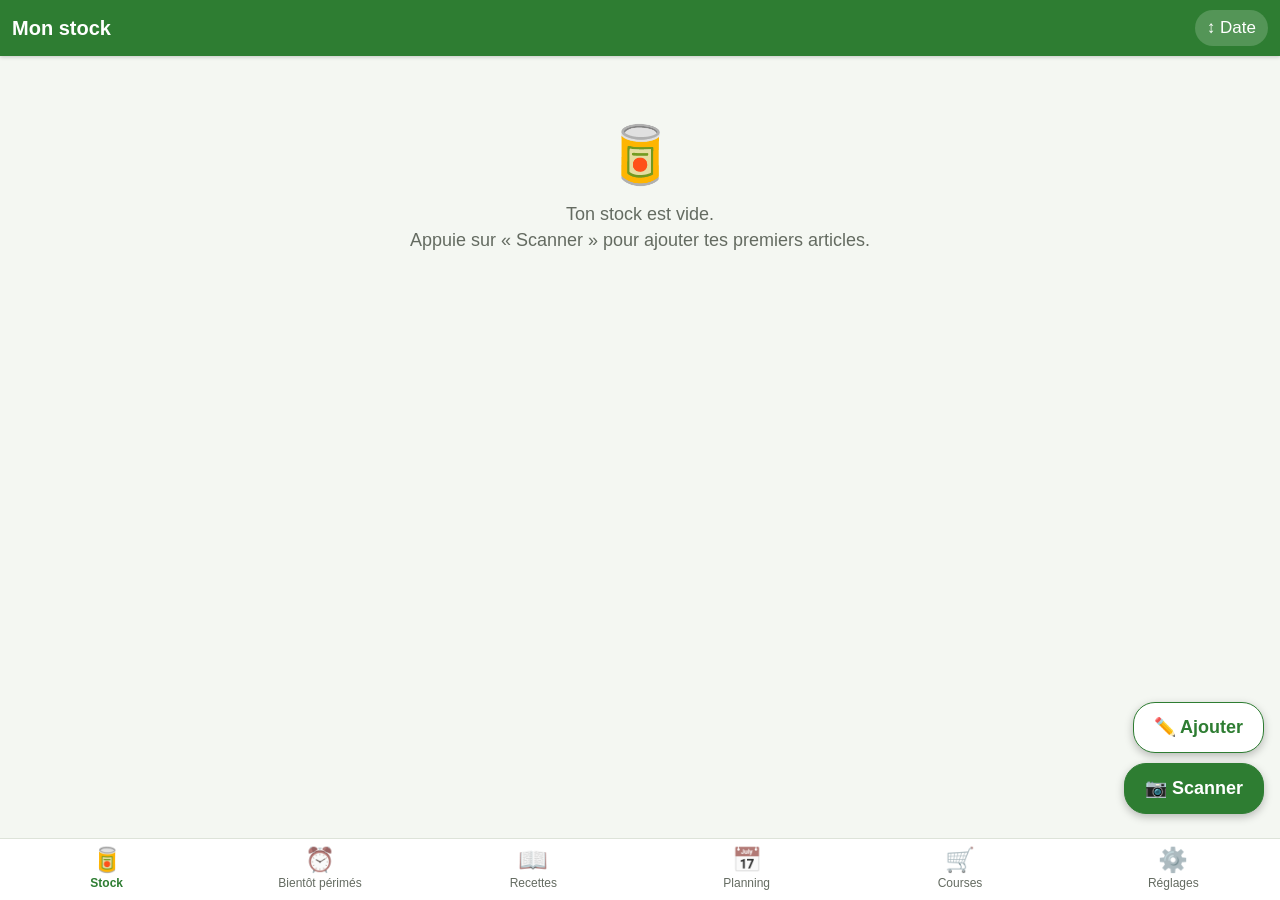
<file: lite/index.html>
<!DOCTYPE html>
<html lang="fr">
<head>
  <meta charset="UTF-8">
  <meta name="viewport" content="width=device-width, initial-scale=1, viewport-fit=cover">
  <meta name="description" content="Gestion du stock alimentaire du foyer.">
  <!-- Pas de mode « plein écran » volontairement : sur iOS 12 la caméra ne
       fonctionne que dans Safari, pas dans une appli web d'écran d'accueil. -->
  <meta name="apple-mobile-web-app-title" content="Stock">
  <meta name="theme-color" content="#2E7D32">
  <meta name="format-detection" content="telephone=no">
  <link rel="apple-touch-icon" href="icons/apple-touch-icon.png">
  <link rel="icon" type="image/png" href="favicon.png">
  <link rel="manifest" href="manifest.json">
  <title>Stock Alimentaire</title>
  <link rel="stylesheet" href="style.css">
</head>
<body>
  <header id="topbar">
    <div id="title">Stock</div>
    <div id="top-actions"></div>
  </header>

  <main id="view"><p class="empty">Chargement…</p></main>

  <div id="fabs"></div>

  <nav id="tabs">
    <button data-action="tab" data-tab="stock"><span class="ico">🥫</span><span>Stock</span></button>
    <button data-action="tab" data-tab="expiring"><span class="ico">⏰</span><span>Bientôt périmés</span><b class="badge" id="badge-expiring"></b></button>
    <button data-action="tab" data-tab="recipes"><span class="ico">📖</span><span>Recettes</span></button>
    <button data-action="tab" data-tab="planning"><span class="ico">📅</span><span>Planning</span></button>
    <button data-action="tab" data-tab="shopping"><span class="ico">🛒</span><span>Courses</span><b class="badge" id="badge-shopping"></b></button>
    <button data-action="tab" data-tab="settings"><span class="ico">⚙️</span><span>Réglages</span></button>
  </nav>

  <!-- Scanner plein écran -->
  <div id="scanner" class="hidden">
    <video id="scan-video" playsinline autoplay muted></video>
    <div id="scan-frame"></div>
    <div id="scan-top">
      <button class="btn light" data-action="scan-close">✕ Fermer</button>
      <span id="scan-count"></span>
      <button class="btn light" data-action="scan-type">⌨️ Taper le code</button>
    </div>
    <div id="scan-msg">Vise le code-barres. La caméra reste ouverte pour enchaîner les articles.</div>
  </div>

  <div id="modal" class="hidden"><div id="modal-box"></div></div>
  <div id="toast" class="hidden"><span id="toast-text"></span><button id="toast-btn" data-action="toast-undo">Annuler</button></div>

  <script src="vendor/zxing-0.21.3.min.js"></script>
  <script src="logic.js"></script>
  <script src="app.js"></script>
</body>
</html>
</file>
<file: lite/style.css>
/* Stock Alimentaire — styles compatibles Safari 12 (pas de « gap » en flexbox). */
:root {
  --green: #2E7D32;
  --green-dark: #1B5E20;
  --green-light: #E8F5E9;
  --orange: #EF6C00;
  --orange-light: #FFF3E0;
  --red: #C62828;
  --red-light: #FFEBEE;
  --bg: #F4F7F2;
  --card: #FFFFFF;
  --text: #1C1F1B;
  --muted: #646B61;
  --line: #DDE3D9;
}
@media (prefers-color-scheme: dark) {
  :root {
    --green-light: #1F3322; --orange-light: #3A2A14; --red-light: #3B1F1F;
    --bg: #121511; --card: #1D211C; --text: #E3E7DF; --muted: #A2AA9E; --line: #343A31;
  }
}

* { box-sizing: border-box; -webkit-tap-highlight-color: transparent; }
html, body { margin: 0; padding: 0; }
body {
  background: var(--bg); color: var(--text);
  font: 17px/1.4 -apple-system, BlinkMacSystemFont, "Segoe UI", Roboto, sans-serif;
  padding-top: 56px; padding-bottom: calc(70px + env(safe-area-inset-bottom));
}
button, input, select, textarea { font: inherit; color: inherit; }
.hidden { display: none !important; }

/* ---- barre du haut ---- */
#topbar {
  position: fixed; top: 0; left: 0; right: 0; height: 56px; z-index: 10;
  display: flex; align-items: center; justify-content: space-between;
  padding: 0 12px; background: var(--green); color: #fff;
  box-shadow: 0 1px 4px rgba(0,0,0,.2);
}
#title { font-size: 20px; font-weight: 600; white-space: nowrap; overflow: hidden; text-overflow: ellipsis; }
#top-actions button { margin-left: 6px; }
.topbtn { background: rgba(255,255,255,.18); border: 0; color: #fff; border-radius: 18px; padding: 6px 12px; }

/* ---- onglets ---- */
#tabs {
  position: fixed; left: 0; right: 0; bottom: 0; z-index: 10;
  display: flex; background: var(--card); border-top: 1px solid var(--line);
  padding-bottom: env(safe-area-inset-bottom);
}
#tabs button {
  -webkit-box-flex: 1; flex: 1; border: 0; background: none; padding: 6px 2px 8px;
  display: flex; flex-direction: column; align-items: center; position: relative;
  font-size: 12px; color: var(--muted);
}
#tabs button .ico { font-size: 24px; line-height: 30px; filter: grayscale(.6); opacity: .8; }
#tabs button.active { color: var(--green); font-weight: 600; }
#tabs button.active .ico { filter: none; opacity: 1; }
.badge {
  position: absolute; top: 2px; left: 50%; margin-left: 8px; min-width: 20px; height: 20px;
  border-radius: 10px; background: var(--red); color: #fff; font-size: 12px; line-height: 20px;
  text-align: center; padding: 0 5px; font-weight: 700;
}
.badge:empty { display: none; }

/* ---- contenu ---- */
#view { max-width: 860px; margin: 0 auto; padding: 12px 12px 120px; }
.empty { text-align: center; color: var(--muted); padding: 48px 16px; font-size: 18px; }
.empty .big { font-size: 56px; display: block; margin-bottom: 8px; }
h2 { font-size: 18px; margin: 20px 4px 8px; }
h2.red { color: var(--red); } h2.orange { color: var(--orange); }
.muted { color: var(--muted); font-size: 14px; }
.card {
  background: var(--card); border-radius: 14px; margin-bottom: 10px;
  box-shadow: 0 1px 3px rgba(0,0,0,.08); overflow: hidden;
}
.pad { padding: 12px 14px; }
.row { display: flex; align-items: center; }
.row > * + * { margin-left: 10px; }
.grow { -webkit-box-flex: 1; flex: 1; min-width: 0; }
.wrap { display: flex; flex-wrap: wrap; margin: -4px; }
.wrap > * { margin: 4px; }
.name { font-weight: 600; font-size: 17px; }
.right { text-align: right; }

/* ---- boutons ---- */
.btn {
  border: 1px solid var(--green); background: var(--card); color: var(--green);
  border-radius: 22px; padding: 9px 16px; font-weight: 600; white-space: nowrap;
}
.btn.primary { background: var(--green); color: #fff; }
.btn.danger { border-color: var(--red); color: var(--red); }
.btn.light { background: rgba(0,0,0,.55); color: #fff; border-color: rgba(255,255,255,.6); }
.btn.small { padding: 5px 12px; font-size: 15px; }
.btn.block { display: block; width: 100%; padding: 13px; font-size: 18px; }
.btn:disabled { opacity: .4; }
.icon-btn { border: 0; background: none; font-size: 22px; padding: 6px 8px; min-width: 44px; min-height: 44px; }
#fabs { position: fixed; right: 16px; bottom: calc(86px + env(safe-area-inset-bottom)); z-index: 9; text-align: right; }
#fabs .btn { display: block; margin-top: 10px; margin-left: auto; box-shadow: 0 3px 8px rgba(0,0,0,.25); font-size: 18px; padding: 12px 20px; }

/* ---- champs ---- */
.field { margin-bottom: 14px; }
.field label { display: block; font-size: 14px; color: var(--muted); margin-bottom: 4px; }
input[type=text], input[type=number], input[type=date], input[type=search], select, textarea {
  width: 100%; border: 1px solid var(--line); border-radius: 10px; padding: 10px 12px;
  background: var(--card); -webkit-appearance: none; appearance: none; min-height: 44px;
}
select { background-image: linear-gradient(45deg, transparent 50%, var(--muted) 50%), linear-gradient(135deg, var(--muted) 50%, transparent 50%);
  background-position: calc(100% - 18px) 50%, calc(100% - 12px) 50%; background-size: 6px 6px; background-repeat: no-repeat; padding-right: 30px; }
textarea { min-height: 120px; }
input:focus, select:focus, textarea:focus { outline: 2px solid var(--green); border-color: transparent; }
.two { display: flex; } .two > * { -webkit-box-flex: 1; flex: 1; min-width: 0; } .two > * + * { margin-left: 10px; }
.search { margin-bottom: 10px; }
.search input { border-radius: 24px; padding-left: 16px; }

/* ---- puces ---- */
.chips { white-space: nowrap; overflow-x: auto; -webkit-overflow-scrolling: touch; margin: 0 -12px 8px; padding: 0 12px 4px; }
.chip {
  display: inline-block; border: 1px solid var(--line); background: var(--card); border-radius: 18px;
  padding: 6px 14px; margin-right: 6px; font-size: 15px;
}
.chip.on { background: var(--green); border-color: var(--green); color: #fff; }
.tag { display: inline-block; border-radius: 12px; padding: 1px 9px; font-size: 13px; font-weight: 600; border: 1px solid; }
.tag.ok { color: var(--green); background: var(--green-light); }
.tag.soon { color: var(--orange); background: var(--orange-light); }
.tag.expired { color: var(--red); background: var(--red-light); }
.dot { width: 12px; height: 12px; border-radius: 6px; display: inline-block; -webkit-flex-shrink: 0; flex-shrink: 0; }
.dot.ok { background: var(--green); } .dot.soon { background: var(--orange); } .dot.expired { background: var(--red); }

/* ---- bandeaux ---- */
.banner { border-radius: 14px; padding: 12px 14px; margin-bottom: 10px; font-weight: 600; display: block; width: 100%; text-align: left; border: 0; }
.banner.red { background: var(--red-light); color: var(--red); }
.banner.orange { background: var(--orange-light); color: var(--orange); }
.banner.green { background: var(--green-light); color: var(--green-dark); }
.banner ul { margin: 6px 0 8px; padding-left: 20px; font-weight: 400; }

/* ---- produits ---- */
.thumb {
  width: 52px; height: 52px; border-radius: 10px; -webkit-flex-shrink: 0; flex-shrink: 0;
  background: var(--green-light) center/cover no-repeat; color: var(--green-dark);
  display: flex; align-items: center; justify-content: center; font-weight: 700; font-size: 22px;
}
.thumb.big { width: 96px; height: 96px; font-size: 36px; }
.prod-head { padding: 10px 6px 10px 12px; }
.lots { border-top: 1px solid var(--line); padding: 4px 12px 12px; }
.lot { padding: 8px 0; border-bottom: 1px solid var(--line); }
.lot:last-of-type { border-bottom: 0; }
.list-item { padding: 10px 12px; border-bottom: 1px solid var(--line); }
.list-item:last-child { border-bottom: 0; }
.check { width: 28px; height: 28px; -webkit-flex-shrink: 0; flex-shrink: 0; }
.done { text-decoration: line-through; color: var(--muted); }

/* ---- fenêtre modale ---- */
#modal {
  position: fixed; top: 0; left: 0; right: 0; bottom: 0; z-index: 30; background: rgba(0,0,0,.45);
  overflow-y: auto; -webkit-overflow-scrolling: touch; padding: 24px 12px 80px;
}
#modal-box { background: var(--card); max-width: 600px; margin: 0 auto; border-radius: 18px; padding: 18px 16px; }
#modal-box h3 { margin: 0 0 14px; font-size: 20px; }
.actions { text-align: right; margin-top: 16px; }
.actions .btn { margin-left: 8px; margin-top: 6px; }
.option { display: block; width: 100%; text-align: left; border: 0; border-bottom: 1px solid var(--line); background: none; padding: 14px 6px; font-size: 17px; }
.note { font-size: 14px; color: var(--green-dark); background: var(--green-light); border-radius: 8px; padding: 6px 10px; margin-bottom: 12px; }
.warn { font-size: 14px; color: var(--red); margin-bottom: 12px; }

/* ---- message en bas ---- */
#toast {
  position: fixed; left: 12px; right: 12px; bottom: calc(80px + env(safe-area-inset-bottom)); z-index: 40;
  max-width: 600px; margin: 0 auto; background: #323632; color: #fff; border-radius: 12px;
  padding: 12px 14px; display: flex; align-items: center; box-shadow: 0 4px 12px rgba(0,0,0,.3);
}
#toast-text { -webkit-box-flex: 1; flex: 1; }
#toast-btn { border: 0; background: none; color: #A5D6A7; font-weight: 700; padding: 4px 4px 4px 12px; font-size: 17px; }

/* ---- scanner ---- */
#scanner { position: fixed; top: 0; left: 0; right: 0; bottom: 0; z-index: 25; background: #000; }
#scan-video { position: absolute; top: 0; left: 0; width: 100%; height: 100%; object-fit: cover; }
#scan-frame {
  position: absolute; left: 50%; top: 45%; width: 300px; height: 170px; margin: -85px 0 0 -150px;
  border: 3px solid #fff; border-radius: 16px; box-shadow: 0 0 0 2000px rgba(0,0,0,.25);
}
#scan-frame.hit { border-color: #69F0AE; }
#scan-top { position: absolute; top: 0; left: 0; right: 0; display: flex; justify-content: space-between; align-items: center; padding: 14px 12px; }
#scan-count { color: #fff; font-weight: 700; text-shadow: 0 1px 3px #000; }
#scan-msg { position: absolute; left: 16px; right: 16px; bottom: 40px; text-align: center; color: #fff; text-shadow: 0 1px 4px #000; }
#scan-msg .btn { margin-top: 12px; }

/* ---- lots congelés / entamés ---- */
.tag.frozen { color: #1565C0; background: #E3F2FD; }
.tag.opened { color: #6A1B9A; background: #F3E5F5; }
.dot.frozen { background: #1E88E5; }
.kcal { color: var(--muted); font-size: 14px; }
.people { display: inline-flex; align-items: center; }
.people input { width: 70px; text-align: center; margin: 0 6px; }
</file>
